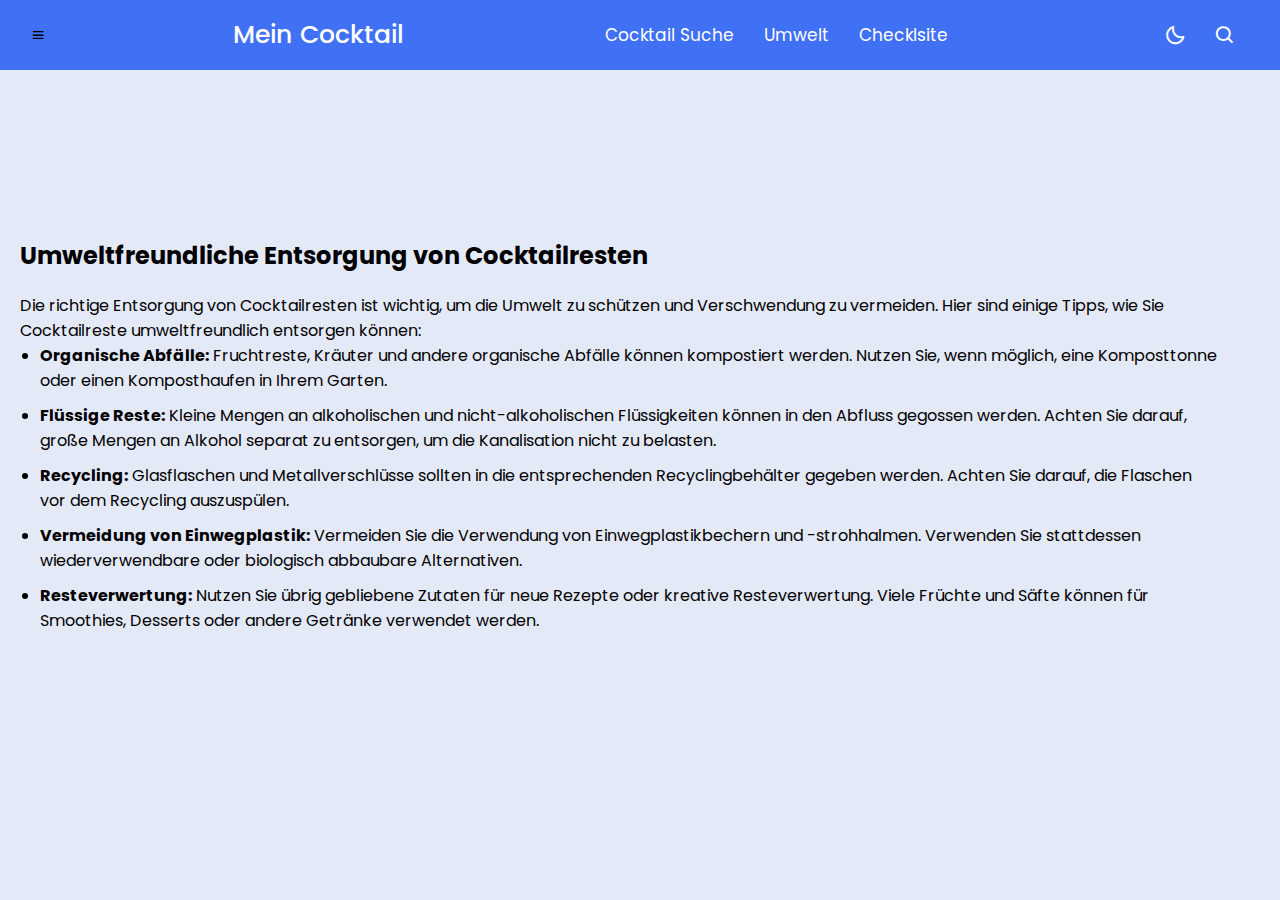
<file: umwelt.html>
<!DOCTYPE html>
<html lang="de">
<head>
    <meta charset="UTF-8">
    <meta name="viewport" content="width=device-width, initial-scale=1.0">
    <title>Umweltfreundliche Entsorgung</title>
    <link rel="stylesheet" href="style.css">
    <link href="https://unpkg.com/boxicons@2.1.4/css/boxicons.min.css" rel="stylesheet">
</head>
<body>
    <nav>
        <div class="nav-bar">
            <i class="bx bx-menu sidebarOpen"></i>
            <span class="logo navLogo"><a href="#">Mein Cocktail</a></span>
            <div class="menu">
                <div class="logo-toggle">
                    <span class="logo"><a href="#">Mein Cocktail</a></span>
                    <i class="bx bx-x sidebarClose"></i>
                </div>
                <ul class="nav-links">
                    <li><a href="suche.html">Cocktail Suche</a></li>
                    <li><a href="umwelt.html">Umwelt</a></li>
                    <li><a href="checkliste.html">Checklsite</a></li>
                </ul>
            </div>
            <div class="darkLight-searchBox">
                <div class="dark-light">
                    <i class="bx bx-moon moon"></i>
                    <i class="bx bx-sun sun"></i>
                </div>
                <div class="searchBox">
                    <div class="searchToggle">
                        <i class="bx bx-search search"></i>
                        <i class="bx bx-x cancel"></i>
                    </div>
                    <div class="search-field">
                        <input type="text" placeholder="Search...">
                        <i class="bx bx-search"></i>
                    </div>
                </div>
            </div>
        </div>
    </nav>
    <div class="results">
        <section class="disposal-info">
            <h2>Umweltfreundliche Entsorgung von Cocktailresten</h2>
            <p>Die richtige Entsorgung von Cocktailresten ist wichtig, um die Umwelt zu schützen und Verschwendung zu vermeiden. Hier sind einige Tipps, wie Sie Cocktailreste umweltfreundlich entsorgen können:</p>
            <ul>
                <li><strong>Organische Abfälle:</strong> Fruchtreste, Kräuter und andere organische Abfälle können kompostiert werden. Nutzen Sie, wenn möglich, eine Komposttonne oder einen Komposthaufen in Ihrem Garten.</li>
                <li><strong>Flüssige Reste:</strong> Kleine Mengen an alkoholischen und nicht-alkoholischen Flüssigkeiten können in den Abfluss gegossen werden. Achten Sie darauf, große Mengen an Alkohol separat zu entsorgen, um die Kanalisation nicht zu belasten.</li>
                <li><strong>Recycling:</strong> Glasflaschen und Metallverschlüsse sollten in die entsprechenden Recyclingbehälter gegeben werden. Achten Sie darauf, die Flaschen vor dem Recycling auszuspülen.</li>
                <li><strong>Vermeidung von Einwegplastik:</strong> Vermeiden Sie die Verwendung von Einwegplastikbechern und -strohhalmen. Verwenden Sie stattdessen wiederverwendbare oder biologisch abbaubare Alternativen.</li>
                <li><strong>Resteverwertung:</strong> Nutzen Sie übrig gebliebene Zutaten für neue Rezepte oder kreative Resteverwertung. Viele Früchte und Säfte können für Smoothies, Desserts oder andere Getränke verwendet werden.</li>
            </ul>
        </section>
    </div>
    <div class="results"></div>
    <script src="script-umwelt.js"></script>
</body>
</html>
</file>
<file: style.css>
@import url("https://fonts.googleapis.com/css2?family=Poppins:ital,wght@0,100;0,200;0,300;0,400;0,500;0,600;0,700;0,800;0,900;1,100;1,200;1,300;1,400;1,500;1,600;1,700;1,800;1,900&display=swap");

*{
    margin: 0;
    padding: 0;
    box-sizing: border-box;
    font-family: 'Poppins', 'sans-serif';
}


:root{
    --body-color: #E4E9f7;
    --nav-color: #4070F4;
    --side-nav: #010718;
    --text-color: #FFF;
    --search-bar: #F2F2F2;
    --search-text: #010718;
}

body{
    height: 100vh;
    background-color: var(--body-color);
}

body.dark{
    --body-color: #18181A;
    --nav-color: #242526;
    --side-nav: #242526;
    --text-color: #CCC;
    --search-bar: #242526;
}

nav{
    position: fixed;
    top: 0;
    left: 0;
    height: 70px;
    width: 100%;
    background-color: var(--nav-color);
    z-index: 100;
}

nav .nav-bar{
    position: relative;
    height: 100%;
    max-width: 100%;
    width: 100%;
    background-color: var(--nav-color);
    margin: 0 auto;
    padding: 0 30px;
    display: flex;
    align-items: center;
    justify-content: space-between;
}

nav .nav-bar.sidebarOpen{
    color: var(--text-color);
    font-size: 25px;
    padding: 5px;
    cursor: pointer;
    display: none;
}

.nav-bar .nav-links{
    display: flex;
    align-items: center;

}

nav .nav-bar .logo a{
    font-size: 25px;
    font-weight: 500;
    color: var(--text-color);
    text-decoration: none;
}

.menu .logo-toggle{
    display: none;

}

.nav-bar .nav-links li{
    margin: 0 5px;
    list-style: none;
}

.nav-links li a{
    position: relative;
    font-size: 17px;
    font-weight: 400;
    color: var(--text-color);
    text-decoration: none;
    padding: 10px
}

.nav-links li a::before{
    content: '';
    position: absolute;
    left: 50%;
    bottom: 0;
    transform: translateX(50%);
    height: 6px;
    width: 6px;
    border-radius: 50%;
    background-color: var(--text-color);
    opacity: 0;
    transition: all 0.3s ease;
}

.nav-links li:hover a::before{
    opacity: 1;

}

.nav-bar .darkLight-searchBox{
    display: flex;
    align-items: center;

}

.darkLight-searchBox .dark-light,
.darkLight-searchBox .searchToggle{
    height: 40px;
    width: 40px;
    display: flex;
    align-items: center;
    justify-content: center;
    background-color: var(--nav-color);
    margin: 0 5px;

}

.dark-light i,
.searchToggle i{
    position: absolute;
    color: var(--text-color);
    font-size: 22px;
    cursor: pointer;
    transition: all 0.3s ease;
}

.dark-light i.sun{
    opacity: 0;
    pointer-events: none;
}

.dark-light.active i.sun{
    opacity: 1;
    pointer-events: auto;
}


.dark-light.active i.moon{
    opacity: 0;
    pointer-events: none;
}

.searchBox i.cancel{
    opacity: 0;
    pointer-events: none;
}

.searchToggle.active i.cancel{
    opacity: 1;
    pointer-events: auto;
}

.searchToggle.active i.search{
    opacity: 0;
    pointer-events: none;
}

.searchBox{
    position: relative;
}

.searchBox .search-field{
    position: absolute;
    bottom: -85px;
    right: 5px;
    height: 50px;
    width: 300px;
    display: flex;
    align-items: center;
    background-color: var(--nav-color);
    padding: 3px;
    border-radius: 6px;
    box-shadow: 0 5px 5px rgba(0, 0, 0, 0.1);
    opacity: 0;
    pointer-events: none;
    transition: all 0.3s ease;
}

.searchToggle.active ~ .search-field{
    bottom: -74px;
    opacity: 1;
    pointer-events: auto;
}

.search-field::before{
    content: "";
    position: absolute;
    right: 14px;
    top: -4px;
    height: 12px;
    width: 12px;
    background-color: var(--nav-color);
    transform: rotate(-45deg);
    z-index: -1;

}

.search-field input{
    height: 100%;
    width: 100%;
    padding: 0 45px 0 15px;
    outline: none;
    border: none;
    border-radius: 4px;
    font-size: 14px;
    font-weight: 400;
    color: var(--search-text);
    background-color: var(--search-bar);
}

body.dark .search-field input{
    color: var(--text-color);

}

.search-field i{
    position: absolute;
    color: var(--nav-color);
    right: 15px;
    font-size: 22px;
    cursor: pointer;
}

body.dark .search-field i{
    color: var(--text-color);

}
@media (max-width: 790px){
    nav .nav-bar.sidebarOpen{
        display: block;
    }

    .menu{
        position: fixed;
        height: 100%;
        width: 320px;
        left: -100%;
        top: 0;
        padding: 20px;
        background-color: var(--side-nav);
        z-index: 100;
        transition: all 0.4s ease;
       
    }

    nav.active .menu{
        left: 0%;
    }

    nav.active .nav-bar .navLogo a{
        opacity: 0;
        transition: all 0.3s ease;
    }

    .menu .logo-toggle{
        display: block;
        width: 100%;
        display: flex;
        align-items: center;
        justify-content: space-between;
    }

    .logo-toggle .sidebarClose{
        color: var(--text-color);
        font-size: 24px;
        cursor: pointer;
    }

    .nav-bar .nav-links{
        flex-direction: column;
        padding-top: 30px;
    }

    .nav-links li a{
        display: block;
        margin-top: 20px;

    }
      

}

/* Add your existing styles here */

.results {
    padding: 20px;
}

.results section {
    margin-bottom: 30px;
}

.results section h2 {
    margin-bottom: 20px;
}

.cocktail {
    border: 1px solid #ddd;
    padding: 10px;
    margin-bottom: 10px;
    border-radius: 5px;
    background-color: var(--body-color);
    color: var(--search-text);
}

.cocktail img {
    max-width: 100px;
    margin-right: 10px;
}

.cocktail h3 {
    margin: 0;
    font-size: 1.5em;
}

.cocktail .strength-toggle {
    cursor: pointer;
    margin-top: 10px;
    font-size: 1.2em;
    color: blue;
}

.cocktail .details {
    margin-top: 10px;
}

.cocktail p {
    margin: 0.5em 0 0;
}

.cocktail h4 {
    margin-top: 1em;
}

.cocktail ul {
    list-style-type: none;
    padding: 0;
}

.cocktail ul li {
    margin: 0.3em 0;
}

/* Dark mode styles */
body.dark .cocktail {
    color: #fff;
    border-color: #444;
    background-color: #333;
}

body.dark .cocktail .strength-toggle {
    color: lightblue;
}

/* Add your existing styles here */

.results {
    padding: 20px;
}

.results section {
    margin-bottom: 30px;
}

.results section h2 {
    margin-bottom: 20px;
}

.results section ul {
    list-style-type: disc;
    margin-left: 20px;
}

.results section li {
    margin-bottom: 10px;
}

/* Dark mode styles */
body.dark .results section {
    color: #fff;
}

body {
    margin: 0;
    padding: 0;
    font-family: 'Poppins', sans-serif;
    height: 100vh;
    display: flex;
    align-items: center;
    justify-content: center;
}

.welcome-container {
    background: rgba(255, 255, 255, 0.8); /* Slightly transparent white background */
    padding: 20px;
    border-radius: 10px;
    box-shadow: 0 4px 8px rgba(0, 0, 0, 0.1);
    text-align: center;
    max-width: 600px;
}

.welcome-container h1 {
    margin-bottom: 20px;
    font-size: 2.5em;
}

.welcome-container p {
    font-size: 1.2em;
}

/* Dark mode styles */
body.dark .welcome-container {
    background: rgba(0, 0, 0, 0.8); /* Slightly transparent black background */
    color: #fff;
}

.checklist-container {
    background: rgba(255, 255, 255, 0.8); /* Slightly transparent white background */
    padding: 20px;
    border-radius: 10px;
    box-shadow: 0 4px 8px rgba(0, 0, 0, 0.1);
    max-width: 600px;
    margin: 40px auto;
    text-align: left;
}

.checklist-container h1 {
    text-align: center;
    margin-bottom: 20px;
    font-size: 2em;
}

.checklist {
    list-style-type: none;
    padding: 0;
}

.checklist li {
    margin: 10px 0;
    font-size: 1.2em;
}

.checklist input[type="checkbox"] {
    margin-right: 10px;
}

/* Dark mode styles */
body.dark .checklist-container {
    background: rgba(0, 0, 0, 0.8); /* Slightly transparent black background */
    color: #fff;
}

body.dark .checklist-container h1,
body.dark .checklist-container label {
    color: #fff;
}
</file>
